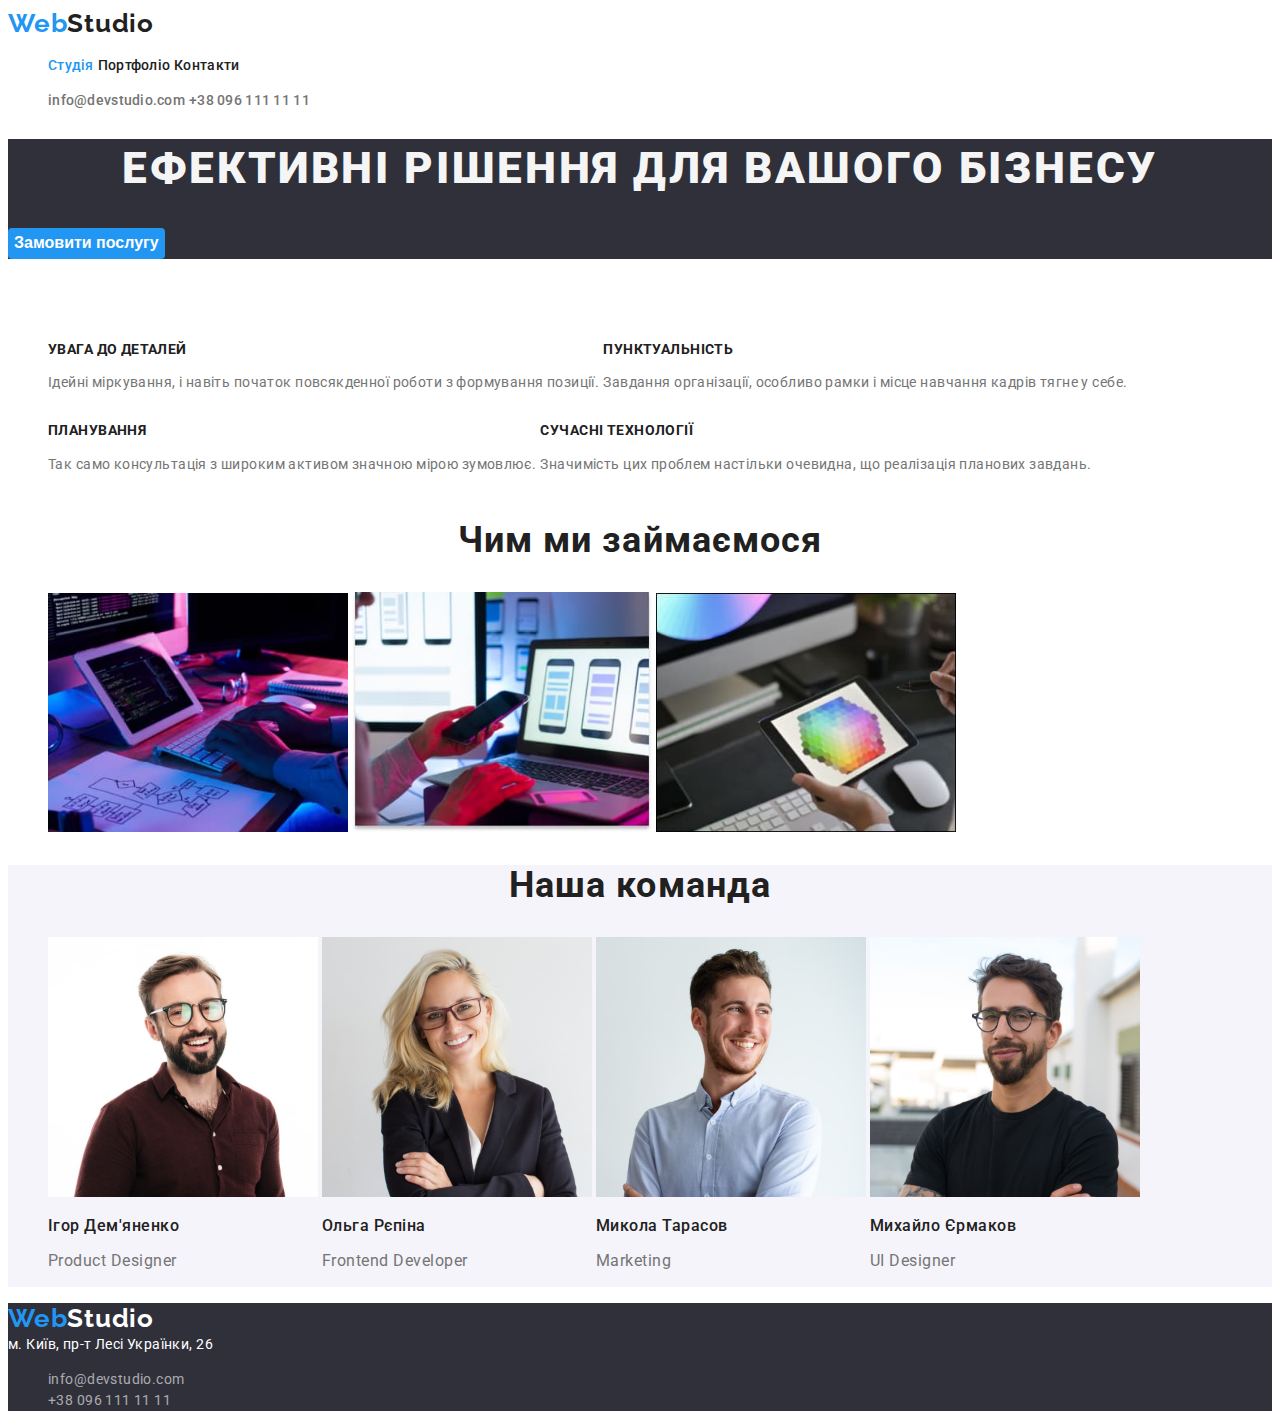
<file: index.html>
<!DOCTYPE html>
<html lang="uk">
  <head>
    <meta charset="UTF-8" />
    <meta http-equiv="X-UA-Compatible" content="IE=edge" />
    <meta name="viewport" content="width=device-width, initial-scale=1.0" />
    <link rel="stylesheet" href="./css/styles.css" />
    <link rel="preconnect" href="https://fonts.googleapis.com" />
    <link rel="preconnect" href="https://fonts.gstatic.com" crossorigin />
    <link
      href="https://fonts.googleapis.com/css2?family=Raleway:wght@700&family=Roboto:wght@400;500;700;900&display=swap"
      rel="stylesheet"
    />
    <title>WebStudio</title>
  </head>

  <body>
    <!-- Header -->
    <header class="header">
      <nav>
        <a href="./index.html" class="logo"
          ><span class="web">Web</span>Studio</a
        >
        <ul class="list">
          <li><a href="./index.html" class="studio current">Студія</a></li>
          <li>
            <a href="./portfolio.html" class="portfolio">Портфоліо</a>
          </li>
          <li><a href="" class="call">Контакти</a></li>
        </ul>
      </nav>
      <ul class="list">
        <li>
          <a href="mailto:info@devstudio.com" class="mail"
            >info@devstudio.com</a
          >
        </li>
        <li>
          <a href="tel:+380961111111" class="tel">+38 096 111 11 11</a>
        </li>
      </ul>
    </header>
    <!-- Main -->
    <main>
      <!-- Hero -->
      <section class="hero">
        <h1 class="title">Ефективні рішення для вашого бізнесу</h1>
        <button type="button" class="button-hero">Замовити послугу</button>
      </section>
      <!-- Ефективні рішення -->
      <section class="solution">
        <h2 class="invisible-text">Ефективні рішення</h2>
        <ul class="list">
          <li class="details">
            <h3 class="text">УВАГА ДО ДЕТАЛЕЙ</h3>
            <p class="text-item">
              Ідейні міркування, і навіть початок повсякденної роботи з
              формування позиції.
            </p>
          </li>
          <li class="punctuality">
            <h3 class="text">ПУНКТУАЛЬНІСТЬ</h3>
            <p class="text-item">
              Завдання організації, особливо рамки і місце навчання кадрів тягне
              у себе.
            </p>
          </li>
          <li class="planning">
            <h3 class="text">ПЛАНУВАННЯ</h3>
            <p class="text-item">
              Так само консультація з широким активом значною мірою зумовлює.
            </p>
          </li>
          <li class="modern">
            <h3 class="text">СУЧАСНІ ТЕХНОЛОГІЇ</h3>
            <p class="text-item">
              Значимість цих проблем настільки очевидна, що реалізація планових
              завдань.
            </p>
          </li>
        </ul>
      </section>
      <!-- Що ми робимо -->
      <section class="services">
        <h2 class="main-text">Чим ми займаємося</h2>
        <ul class="list">
          <li>
            <img src="./img/img1.jpg" alt="Розробник пише код" width="300" />
          </li>
          <li>
            <img
              src="./img/img2.jpg"
              alt="Розробник підключає телефон до компьютера"
              width="300"
            />
          </li>
          <li>
            <img
              src="./img/img3.jpg"
              alt="Тест на сприйняття кольорів"
              width="300"
            />
          </li>
        </ul>
      </section>
      <!-- Наша команда -->
      <section class="people">
        <h2 class="main-text">Наша команда</h2>
        <ul class="list">
          <li>
            <img
              src="./img/human1.jpg"
              alt="Фото Ігор Дем'яненко"
              width="270"
            />
            <h3 class="name">Ігор Дем'яненко</h3>
            <p class="speciality">Product Designer</p>
          </li>
          <li>
            <img src="./img/human2.jpg" alt="Фото Ольга Рєпіна" width="270" />
            <h3 class="name">Ольга Рєпіна</h3>
            <p class="speciality">Frontend Developer</p>
          </li>
          <li>
            <img src="./img/human3.jpg" alt="Фото Микола Тарасов" width="270" />
            <h3 class="name">Микола Тарасов</h3>
            <p class="speciality">Marketing</p>
          </li>
          <li>
            <img
              src="./img/human4.jpg"
              alt="Фото Михайло Єрмаков"
              width="270"
            />
            <h3 class="name">Михайло Єрмаков</h3>
            <p class="speciality">UI Designer</p>
          </li>
        </ul>
      </section>
    </main>
    <!-- Footer -->
    <footer class="footer">
      <a href="" class="logo-footer"><span class="web">Web</span>Studio</a>
      <address class="address">
        м. Київ, пр-т Лесі Українки, 26
        <ul class="list-footer">
          <li>
            <a href="mailto:info@devstudio.com" class="mail-footer"
              >info@devstudio.com</a
            >
          </li>
          <li>
            <a href="tel:+380961111111" class="tel-footer">+38 096 111 11 11</a>
          </li>
        </ul>
      </address>
    </footer>
  </body>
</html>
</file>
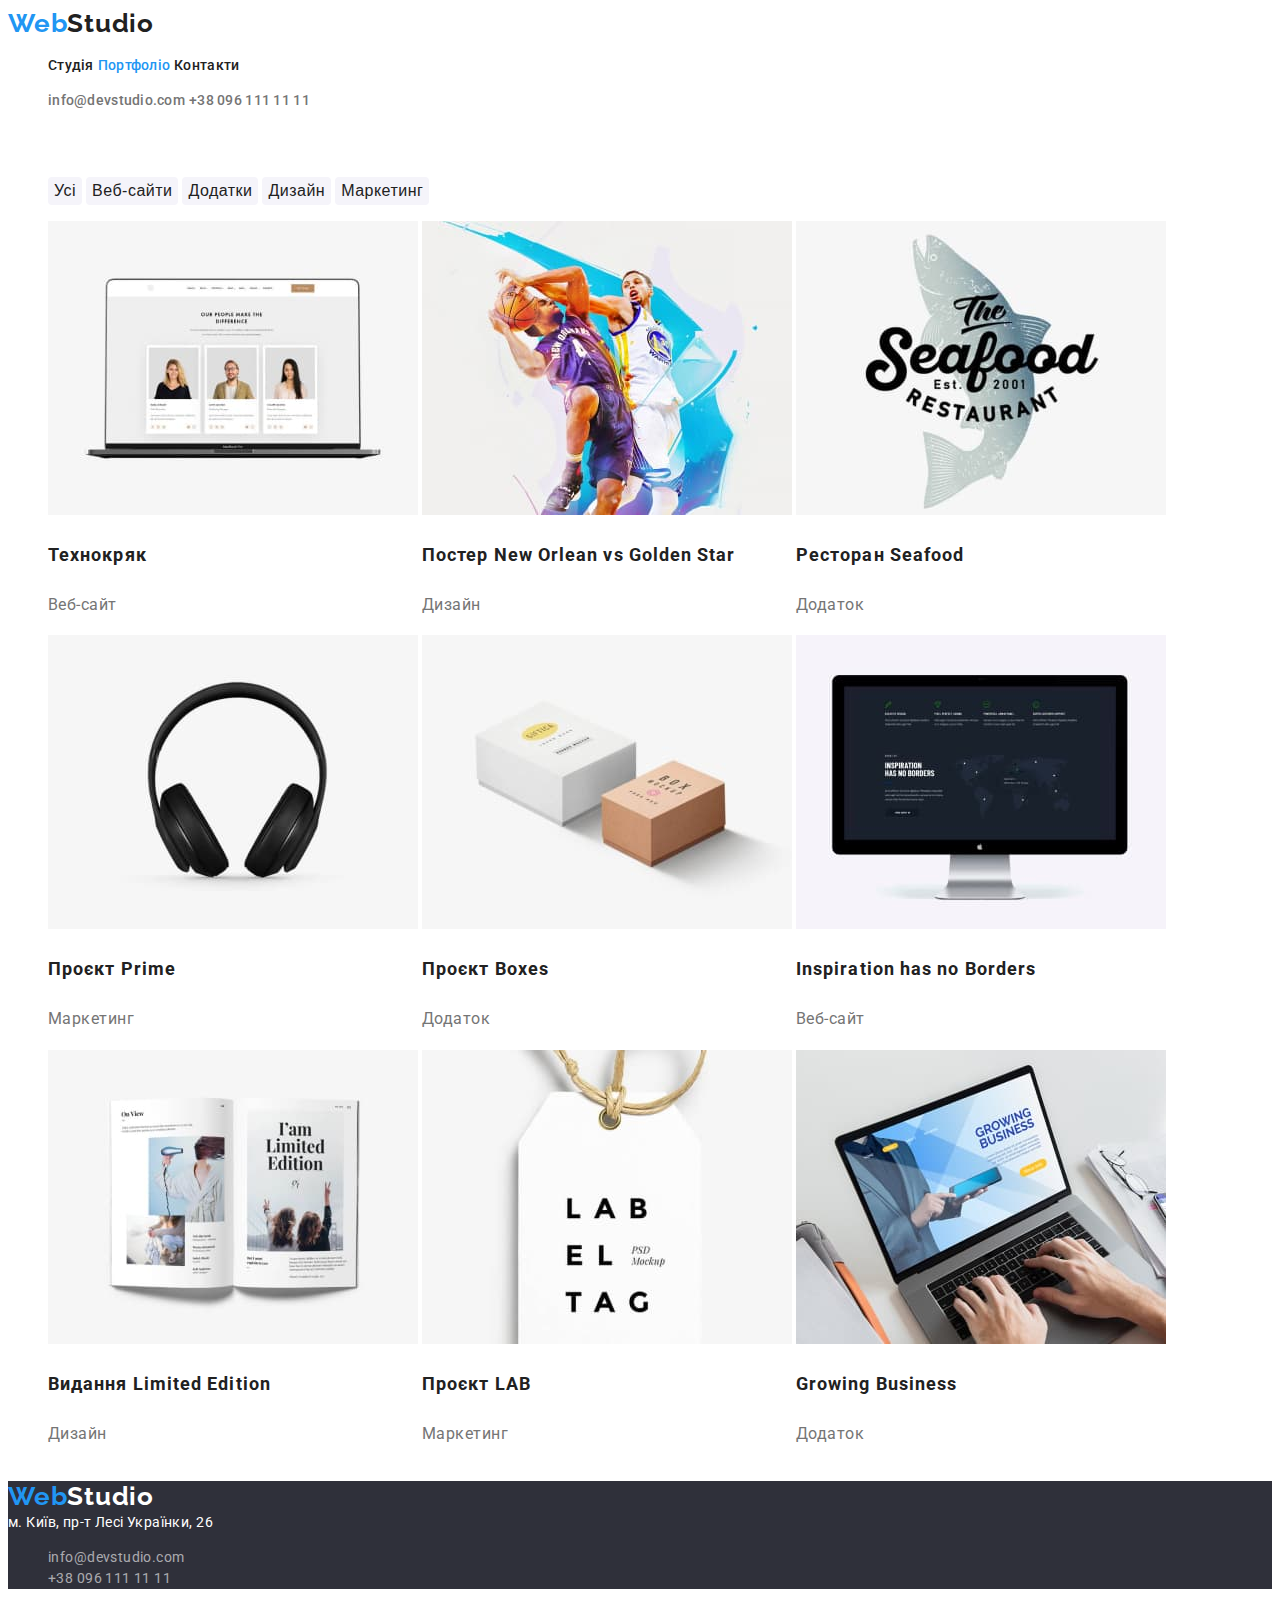
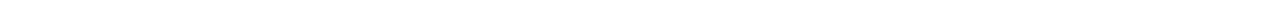
<file: portfolio.html>
<!DOCTYPE html>
<html lang="uk">
  <head>
    <meta charset="UTF-8" />
    <meta http-equiv="X-UA-Compatible" content="IE=edge" />
    <meta name="viewport" content="width=device-width, initial-scale=1.0" />
    <link rel="stylesheet" href="./css/styles.css" />
    <link rel="preconnect" href="https://fonts.googleapis.com" />
    <link rel="preconnect" href="https://fonts.gstatic.com" crossorigin />
    <link
      href="https://fonts.googleapis.com/css2?family=Raleway:wght@700&family=Roboto:wght@400;500;700;900&display=swap"
      rel="stylesheet"
    />
    <title>WebStudio</title>
  </head>

  <body>
    <!-- Header -->
    <header class="header">
      <nav>
        <a href="./index.html" class="logo"
          ><span class="web">Web</span>Studio</a
        >
        <ul class="list">
          <li><a href="./index.html" class="studio">Студія</a></li>
          <li>
            <a href="./portfolio.html" class="portfolio active">Портфоліо</a>
          </li>
          <li><a href="" class="call">Контакти</a></li>
        </ul>
      </nav>
      <ul class="list">
        <li>
          <a href="mailto:info@devstudio.com" class="mail"
            >info@devstudio.com</a
          >
        </li>
        <li>
          <a href="tel:+380961111111" class="tel">+38 096 111 11 11</a>
        </li>
      </ul>
    </header>
    <!-- Main -->
    <main class="main">
      <!-- Фільтр робіт -->
      <section class="work">
        <h2 class="invisible-text">Фільтр робот</h2>
        <ul class="list filter">
          <li><button type="button" class="work-button">Усі</button></li>
          <li><button type="button" class="work-button">Веб-сайти</button></li>
          <li><button type="button" class="work-button">Додатки</button></li>
          <li><button type="button" class="work-button">Дизайн</button></li>
          <li><button type="button" class="work-button">Маркетинг</button></li>
        </ul>
        <ul class="list examples">
          <li>
            <a href="" class="work-photo">
              <img
                src="./img/portfolio1.jpg"
                width="370"
                alt="Відкритий сайт на комп'ютері"
              />
              <h3 class="work-text">Технокряк</h3>
              <p class="work-project">Веб-сайт</p></a
            >
          </li>
          <li>
            <a href="" class="work-photo">
              <img
                src="./img/portfolio2.jpg"
                alt="Два баскетболіста"
                width="370"
              />
              <h3 class="work-text">Постер New Orlean vs Golden Star</h3>
              <p class="work-project">Дизайн</p></a
            >
          </li>
          <li>
            <a href="" class="work-photo">
              <img
                src="./img/portfolio3.jpg"
                alt="Емблема ресторана"
                width="370"
              />
              <h3 class="work-text">Ресторан Seafood</h3>
              <p class="work-project">Додаток</p></a
            >
          </li>
          <li>
            <a href="" class="work-photo">
              <img src="./img/portfolio4.jpg" alt="Навушники" width="370" />
              <h3 class="work-text">Проєкт Prime</h3>
              <p class="work-project">Маркетинг</p></a
            >
          </li>
          <li>
            <a href="" class="work-photo">
              <img src="./img/portfolio5.jpg" alt="Дві коробки" width="370" />
              <h3 class="work-text">Проєкт Boxes</h3>
              <p class="work-project">Додаток</p></a
            >
          </li>
          <li>
            <a href="" class="work-photo">
              <img src="./img/portfolio6.jpg" alt="Монітор" width="370" />
              <h3 class="work-text">Inspiration has no Borders</h3>
              <p class="work-project">Веб-сайт</p></a
            >
          </li>
          <li>
            <a href="" class="work-photo">
              <img src="./img/portfolio7.jpg" alt="Книга" width="370" />
              <h3 class="work-text">Видання Limited Edition</h3>
              <p class="work-project">Дизайн</p></a
            >
          </li>
          <li>
            <a href="" class="work-photo">
              <img src="./img/portfolio8.jpg" alt="Бірка" width="370" />
              <h3 class="work-text">Проєкт LAB</h3>
              <p class="work-project">Маркетинг</p></a
            >
          </li>
          <li>
            <a href="" class="work-photo">
              <img
                src="./img/portfolio9.jpg"
                alt="Людина працює на комп'ютері"
                width="370"
              />
              <h3 class="work-text">Growing Business</h3>
              <p class="work-project">Додаток</p></a
            >
          </li>
        </ul>
      </section>
    </main>
    <!-- Footer -->
    <footer class="footer second">
      <a href="" class="logo-footer"><span class="web">Web</span>Studio</a>
      <address class="address">
        м. Київ, пр-т Лесі Українки, 26
        <ul class="list-footer">
          <li>
            <a href="mailto:info@devstudio.com" class="mail-footer"
              >info@devstudio.com</a
            >
          </li>
          <li>
            <a href="tel:+380961111111" class="tel-footer">+38 096 111 11 11</a>
          </li>
        </ul>
      </address>
    </footer>
  </body>
</html>
</file>
<file: css/styles.css>
/* Основний колір тексту #212121; */
/* Втроринний колір тексту #757575; */
/* Третій колір тексту #FFFFFF; */
/* Четвертий колір тексту rgba(255, 255, 255, 0.6); */
/* Акцент #2196F3; */
/* Основний колір фону #F5F5F5; */
/* Вторинний колір фону #2F303A; */
/* Третій колір фону  #FFFFFF; */
/* Задання перемінних */
:root {
  --first-color-text: #212121;
  --second-color-text: #757575;
  --third-color-text: #ffffff;
  --fourth-color-text: rgba(255, 255, 255, 0.6);
  --accent-color: #2196f3;
  --first-bg-color: #ffffff;
  --second-bg-color: #2f303a;
  --third-bg-color: #f5f5f5;
  --fourth-bg-color: #f5f4fa;
}
/* Body */
body {
  font-family: "Roboto", sans-serif;
  color: var(--first-color-text);
  background-color: var(--first-bg-color);
}
.list {
  list-style-type: none;
}

/* Header */

.header {
  background-color: var(--first-bg-color);
}
.logo {
  color: var(--first-color-text);
  font-family: "Raleway", sans-serif;
  text-decoration: none;
  font-style: normal;
  font-weight: 700;
  font-size: 26px;
  line-height: 1.2;
  

  letter-spacing: 0.03em;
}
.logo .web {
  color: var(--accent-color);
}
.list li {
  display: inline-block;
}
.studio {
  color: var(--first-color-text);
  text-decoration: none;

  font-style: normal;
  font-weight: 500;
  font-size: 14px;
  line-height: 1.15;
  letter-spacing: 0.02em;
}
.studio.current {
  color: var(--accent-color);
}
.studio:hover,
.studio:focus {
  color: var(--accent-color);
}
.portfolio {
  color: var(--first-color-text);
  text-decoration: none;

  font-style: normal;
  font-weight: 500;
  font-size: 14px;
  line-height: 1.15px;
  letter-spacing: 0.02em;
}
.portfolio.active {
  color: var(--accent-color);
}
.portfolio:hover,
.portfolio:focus {
  color: var(--accent-color);
}
.call {
  color: var(--first-color-text);
  text-decoration: none;

  font-style: normal;
  font-weight: 500;
  font-size: 14px;
  line-height: 1.15;
  letter-spacing: 0.02em;
}
.call:hover,
.call:focus {
  color: var(--accent-color);
}
.mail {
  color: var(--second-color-text);
  text-decoration: none;

  font-style: normal;
  font-weight: 500;
  font-size: 14px;
  line-height: 1.15;
  letter-spacing: 0.02em;
}
.mail:hover,
.mail:focus {
  color: var(--accent-color);
}
.tel {
  color: var(--second-color-text);
  text-decoration: none;

  font-style: normal;
  font-weight: 500;
  font-size: 14px;
  line-height: 1.15;
  letter-spacing: 0.02em;
}
.tel:hover,
.tel:focus {
  color: var(--accent-color);
}
/* Hero */
.hero {
  background-color: var(--second-bg-color);
}
.title {
  color: var(--third-bg-color);

  font-style: normal;
  font-weight: 900;
  font-size: 44px;
  line-height: 1.36;
  text-align: center;
  letter-spacing: 0.06em;
  text-transform: uppercase;
}

.button-hero {
  color: var(--third-color-text);
  background-color: var(--accent-color);

  cursor: pointer;
  font-style: normal;
  font-weight: 700;
  font-size: 16px;
  line-height: 1.8;
  text-align: center;
  align-items: center;
  border: 0;
  border-radius: 4px;
}

/* Main */
.main {
  background-color: var(--third-bg-color);
}
/* Ефективні рішення */
.solution {
  background-color: var(--first-bg-color);
}
.details {
}
.punctuality {
}
.planning {
}
.modern {
}
.text {
  color: var(--first-color-text);
  font-style: normal;
  font-weight: 700;
  font-size: 14px;
  line-height: 1.15;
  letter-spacing: 0.03em;
  text-transform: uppercase;
}
.text-item {
  color: var(--second-color-text);
  font-style: normal;
  font-weight: 400;
  font-size: 14px;
  line-height: 1.7;
  letter-spacing: 0.03em;
}
.invisible-text {
  opacity: 0;
}
/* Що ми робимо */
.services {
  background-color: var(--first-bg-color);
}

/* Наша команда */
.people {
  background-color: var(--fourth-bg-color);
}
.people .list {
}
.main-text {
  color: var(--first-color-text);
  font-style: normal;
  letter-spacing: 0.03em;
  font-weight: 700;
  line-height: 1.16;
  font-size: 36px;
  text-align: center;
  align-items: center;
}
.name {
  color: var(--first-color-text);
  font-style: normal;
  font-weight: 500;
  font-size: 16px;
  line-height: 1.18;
  letter-spacing: 0.03em;
}
.speciality {
  color: var(--second-color-text);
  font-style: normal;
  font-weight: 400;
  font-size: 16px;
  line-height: 1.18;
  letter-spacing: 0.03em;
}
/* Footer */
.footer {
  background-color: var(--second-bg-color);
}
.list-footer {
  list-style-type: none;
}
.address {
  color: var(--third-color-text);

  font-style: normal;
  font-weight: 400;
  font-size: 14px;
  line-height: 1.5;
  letter-spacing: 0.03em;
}
.logo-footer {
  color: var(--third-color-text);
  font-family: "Raleway", sans-serif;

  text-decoration: none;
  font-style: normal;
  font-weight: 700;
  font-size: 26px;
  line-height: 1.19;
  letter-spacing: 0.03em;
}
.logo-footer .web {
  color: var(--accent-color);
}
.mail-footer {
  color: var(--fourth-color-text);

  text-decoration: none;
  font-style: normal;
  font-weight: 400;
  font-size: 14px;
  line-height: 1.5;
  letter-spacing: 0.03em;
}

.tel-footer {
  color: var(--fourth-color-text);

  text-decoration: none;
  font-style: normal;
  font-weight: 400;
  font-size: 14px;
  line-height: 1.5;
  letter-spacing: 0.03em;
}
.mail-footer:hover,
.mail-footer:focus {
  color: var(--accent-color);
}
.tel-footer:hover,
.tel-footer:focus {
  color: var(--accent-color);
}
/* Portfolio Main */
.main {
  background-color: var(--first-bg-color);
}
/* Фільтр робіт */
.work-button {
  color: var(--first-color-text);
  background-color: var(--fourth-bg-color);
  cursor: pointer;
  font-style: normal;
  font-weight: 500;
  font-size: 16px;
  line-height: 1.6;
  text-align: center;
  letter-spacing: 0.03em;

  border: 0;

  border-radius: 4px;
}
.work-button:hover,
.work-button:focus {
  color: var(--third-color-text);
  background-color: var(--accent-color);
}
.list.filter {
}
.list.examples {
}
.work-text {
  color: var(--first-color-text);
  font-style: normal;
  font-weight: 700;
  font-size: 18px;
  line-height: 2;
  letter-spacing: 0.06em;
}
.work-project {
  color: var(--second-color-text);
  font-style: normal;
  font-weight: 400;
  font-size: 16px;
  line-height: 1.8;
  letter-spacing: 0.03em;
}
.work-photo {
  text-decoration: none;
}
.footer.second {
}
</file>
